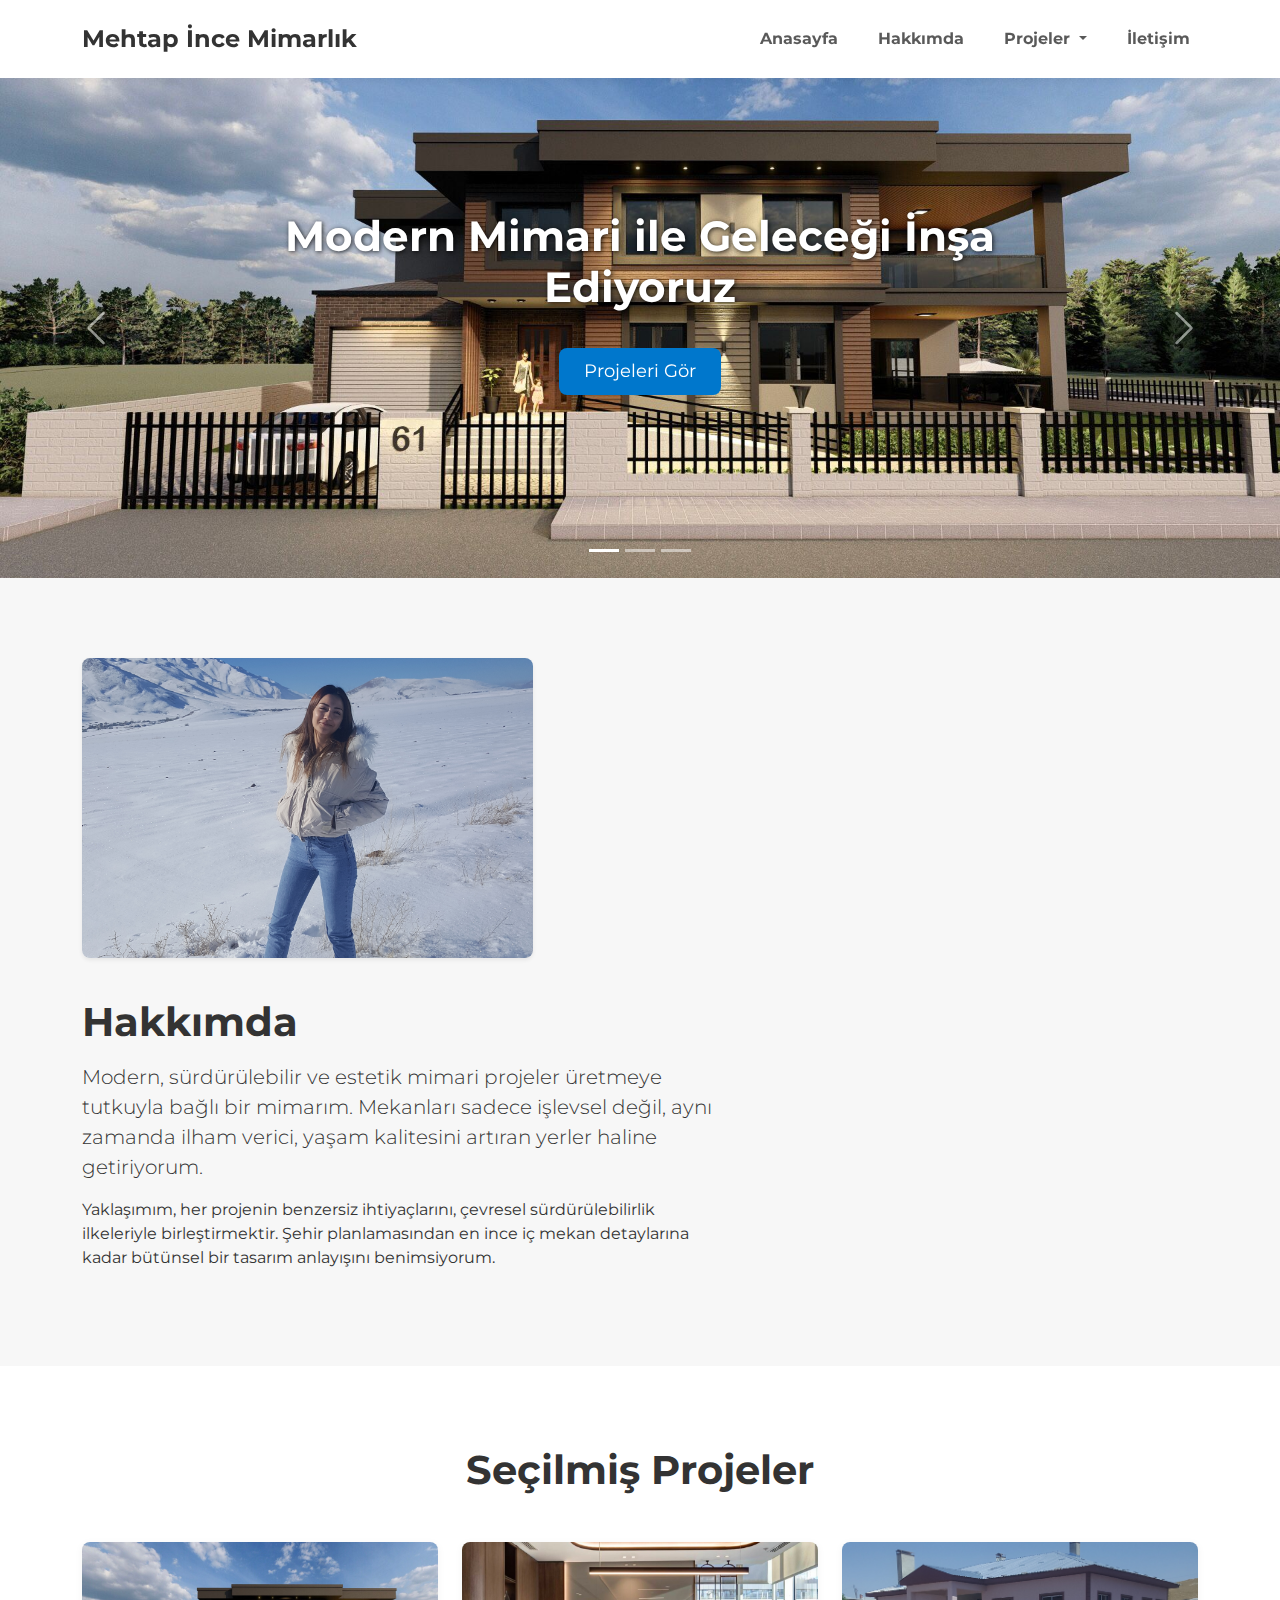
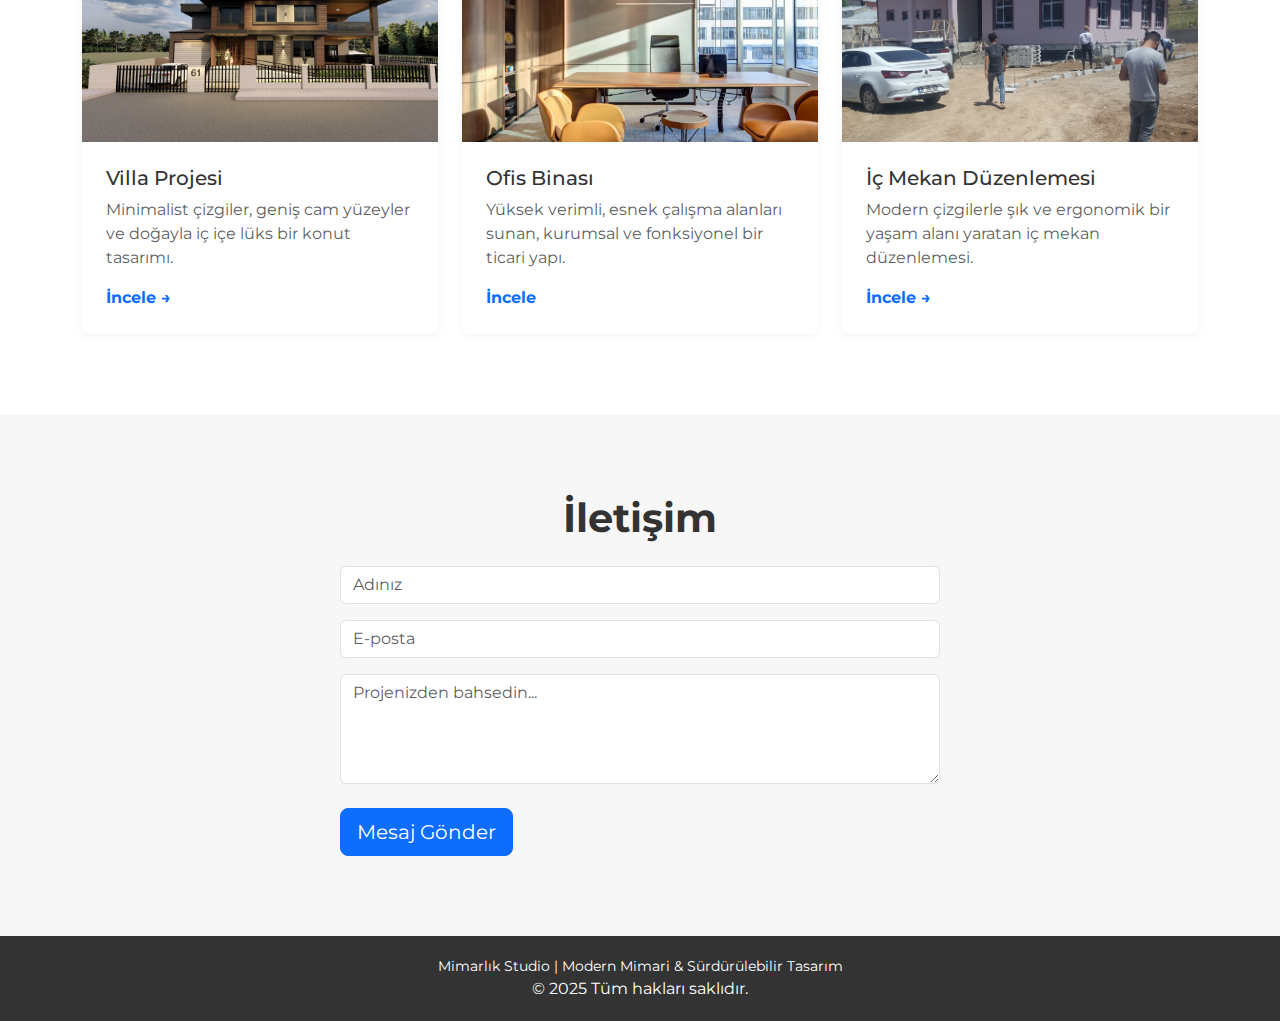
<file: index.html>
<!DOCTYPE html>
<html lang="tr">
<head>
  <meta charset="UTF-8" />
  <meta name="viewport" content="width=device-width, initial-scale=1.0" />
  <title>Mimarlık Portföyü</title>
  
  <link href="https://cdn.jsdelivr.net/npm/bootstrap@5.3.3/dist/css/bootstrap.min.css" rel="stylesheet" integrity="sha384-QWTKZyjpPEjISv5WaRU9OFeRpok6YctnYmDr5pNlyT2bRjXh0JMhjY6hW+ALEwIH" crossorigin="anonymous">
  
  <link href="https://fonts.googleapis.com/css2?family=Montserrat:wght@400;600;700&display=swap" rel="stylesheet">
  
  <style>
    /* 1. Global Stil ve Font */
    body {
      font-family: 'Montserrat', sans-serif;
      background: #f7f7f7;
      color: #333;
      scroll-behavior: smooth;
    }

    /* 2. Navbar Özelleştirme */
    .navbar {
      box-shadow: 0 2px 10px rgba(0,0,0,0.05);
      z-index: 1020; 
    }
    
    .nav-link:hover {
      color: #0077cc !important; /* Mavi vurgu */
    }
    
    .navbar-brand {
        color: #333 !important;
    }
    
    .dropdown-menu {
        border: none;
        box-shadow: 0 4px 12px rgba(0,0,0,0.1);
    }
    .dropdown-item:hover {
        background-color: #f0f0f0;
        color: #0077cc;
    }

        /* 3. HERO / SLIDER (Bootstrap Carousel için özel stil) */
    .carousel-item {
        height: 500px;
        background-size: cover;
        background-position: center;
        position: relative;
    }
    
    /* GÜNCELLENMİŞ SLIDER KUTUSU (CAPTION) - Arka plan rengi kaldırıldı */
    .carousel-caption {
        background-color: transparent; /* Burası değiştirildi: Şeffaf yaptık */
        padding: 0; /* İç boşlukları kaldırdık */
        border-radius: 0; /* Köşe yuvarlatmayı kaldırdık */
        
        /* Konumlandırma önceki gibi kalsın */
        left: 50%;
        transform: translateX(-50%); 
        bottom: 5%; 
        top: auto; 
        
        /* Genişlik ayarı */
        width: 85%;      
        max-width: 900px; 
    }

    .carousel-caption h1 {
        font-size: 42px;
        font-weight: 700;
        margin-bottom: 20px;
        color: white;
        text-shadow: 1px 1px 5px rgba(0,0,0,0.8); /* Metin gölgesini güçlendirdik */
    }

    .carousel-caption .btn-primary {
        background: #0077cc;
        border: none;
        transition: 0.3s;
        padding: 10px 25px;
        font-size: 1.1rem;
    }

    .carousel-caption .btn-primary:hover {
        background: #005fa3;
    }
    
    /* Carousel oklarının rengi */
    .carousel-control-prev-icon,
    .carousel-control-next-icon {
        background-color: rgba(0, 0, 0, 0.6); 
        border-radius: 50%;
        padding: 20px;
    }

    /* 4. Bölüm Düzeni (Section Layout) */
    .about, .projects, .contact {
        padding: 80px 0;
    }
    
    /* 5. Hakkımda Bölümü */
    .about-content {
        gap: 40px;
    }

    .about img {
      border-radius: 8px;
      /* YENİ BOYUTLAR BURADA */
      width: 500px;
      height: 300px;
      /* YENİ BOYUTLAR BİTTİ */
      object-fit: cover; /* Görselin boyutlara orantılı sığmasını sağlar */
    }

    /* 6. Projeler Kartları */
    .project-card {
      background: #fff;
      border-radius: 8px;
      overflow: hidden;
      box-shadow: 0 2px 8px rgba(0,0,0,0.05);
      transition: 0.3s;
      height: 100%;
    }

    .project-card:hover {
      transform: translateY(-5px);
      box-shadow: 0 4px 12px rgba(0,0,0,0.1);
    }
    
    .project-card img {
      width: 100%;
      height: 200px;
      object-fit: cover;
    }

    /* 7. Footer */
    footer {
        text-align: center;
        padding: 20px;
        background: #333;
        color: white;
        font-size: 14px;
    }

    /* 8. Mobil Düzenlemeler */
    @media (max-width: 768px) {
      .carousel-caption h1 {
        font-size: 28px;
        margin-bottom: 10px;
      }
      .carousel-caption {
          padding: 15px;
          width: 95%; 
          max-width: none; 
      }
      .about img {
          margin-bottom: 20px;
      }
      .about, .projects, .contact {
          padding: 40px 0;
      }
    }

  </style>
</head>
<body>

 <header>
  <nav class="navbar navbar-expand-lg navbar-light bg-white sticky-top py-3">
    <div class="container-lg">
      <a class="navbar-brand fw-bold fs-4" href="#">Mehtap İnce Mimarlık</a>
      
      <button class="navbar-toggler" type="button" data-bs-toggle="collapse" data-bs-target="#navbarNav" aria-controls="navbarNav" aria-expanded="false" aria-label="Toggle navigation">
        <span class="navbar-toggler-icon"></span>
      </button>

      <div class="collapse navbar-collapse justify-content-end" id="navbarNav">
        <ul class="navbar-nav gap-lg-4">
          <li class="nav-item">
            <a class="nav-link fw-bold" href="#home">Anasayfa</a>
          </li>
          <li class="nav-item">
            <a class="nav-link fw-bold" href="#about">Hakkımda</a>
          </li>
          <li class="nav-item dropdown">
            <a class="nav-link dropdown-toggle fw-bold" href="#" id="navbarDropdown" role="button" data-bs-toggle="dropdown" aria-expanded="false">
              Projeler
            </a>
            <ul class="dropdown-menu" aria-labelledby="navbarDropdown">
              <li><a class="dropdown-item" href="#konut">Konut</a></li>
              <li><a class="dropdown-item" href="#ticari">Ticari</a></li>
              <li><a class="dropdown-item" href="#icmekan">İç Mekan</a></li>
            </ul>
          </li>
          <li class="nav-item">
            <a class="nav-link fw-bold" href="#contact">İletişim</a>
          </li>
        </ul>
      </div>
    </div>
  </nav>
</header>

  <section id="home">
    <div id="heroCarousel" class="carousel slide" data-bs-ride="carousel">
      <div class="carousel-indicators">
        <button type="button" data-bs-target="#heroCarousel" data-bs-slide-to="0" class="active" aria-current="true" aria-label="Slide 1"></button>
        <button type="button" data-bs-target="#heroCarousel" data-bs-slide-to="1" aria-label="Slide 2"></button>
        <button type="button" data-bs-target="#heroCarousel" data-bs-slide-to="2" aria-label="Slide 3"></button>
      </div>
      <div class="carousel-inner">
        <div class="carousel-item active" style="background-image: url('vila2.jpg');">
          <div class="carousel-caption d-flex flex-column align-items-center justify-content-center h-100">
            <h1 class="display-5 fw-bold">Modern Mimari ile Geleceği İnşa Ediyoruz</h1>
            <a href="#projects" class="btn btn-primary btn-lg mt-3">Projeleri Gör</a>
          </div>
        </div>
        
        <div class="carousel-item" style="background-image: url('vila1.jpg');">
          <div class="carousel-caption d-flex flex-column align-items-center justify-content-center h-100">
            <h1 class="display-5 fw-bold">Estetik ve Fonksiyonelliği Buluşturuyoruz</h1>
            <a href="#projects" class="btn btn-primary btn-lg mt-3">Tasarım İlkelerimiz</a>
          </div>
        </div>
 <div class="carousel-item" style="background-image: url('vila3.jpg');">
          <div class="carousel-caption d-flex flex-column align-items-center justify-content-center h-100">
            <h1 class="display-5 fw-bold">Sürdürülebilir Yaklaşımlarla Yaşam Alanları</h1>
            <a href="#contact" class="btn btn-primary btn-lg mt-3">Bizimle İletişime Geçin</a>
          </div>
        </div>
      </div>
      
      <button class="carousel-control-prev" type="button" data-bs-target="#heroCarousel" data-bs-slide="prev">
        <span class="carousel-control-prev-icon" aria-hidden="true"></span>
        <span class="visually-hidden">Previous</span>
      </button>
      <button class="carousel-control-next" type="button" data-bs-target="#heroCarousel" data-bs-slide="next">
        <span class="carousel-control-next-icon" aria-hidden="true"></span>
        <span class="visually-hidden">Next</span>
      </button>
    </div>
  </section>

  <section id="about" class="about">
    <div class="container-lg">
        <div class="row about-content align-items-center">
            <div class="col-md-5 text-center">
              <img src="benim_fotom.jpg" alt="[Mehtap] Mimarlık Portre Fotoğrafı" class="img-fluid shadow-sm" > 
            </div>
            <div class="col-md-7">
              <div class="about-text">
                <h2 class="mb-3 display-6 fw-bold">Hakkımda</h2>
                <p class="lead">Modern, sürdürülebilir ve estetik mimari projeler üretmeye tutkuyla bağlı bir mimarım. Mekanları sadece işlevsel değil, aynı zamanda ilham verici, yaşam kalitesini artıran yerler haline getiriyorum.</p>
                <p>Yaklaşımım, her projenin benzersiz ihtiyaçlarını, çevresel sürdürülebilirlik ilkeleriyle birleştirmektir. Şehir planlamasından en ince iç mekan detaylarına kadar bütünsel bir tasarım anlayışını benimsiyorum.</p>
              </div>
            </div>
        </div>
    </div>
  </section>

  <section id="projects" class="projects bg-white">
    <div class="container-lg">
      <h2 class="text-center mb-5 display-6 fw-bold">Seçilmiş Projeler</h2>
      <div class="row row-cols-1 row-cols-md-3 g-4"> 
        <div class="col">
          <div class="project-card">
            <img src="vila2.jpg" alt="[Adınız] ?modern,house" alt="Villa Projesi" class="img-fluid" />
            <div class="p-4">
              <h3 class="fs-5">Villa Projesi</h3>
              <p class="text-muted">Minimalist çizgiler, geniş cam yüzeyler ve doğayla iç içe lüks bir konut tasarımı.</p>
              <a href="#" class="text-decoration-none text-primary fw-bold">İncele &rarr;</a>
            </div>
          </div>
        </div>
        <div class="col">
          <div class="project-card">
            <img src="ofis.jpg" alt="[Adınız]?office,building" alt="Ofis Binası" class="img-fluid" />
            <div class="p-4">
              <h3 class="fs-5">Ofis Binası</h3>
              <p class="text-muted">Yüksek verimli, esnek çalışma alanları sunan, kurumsal ve fonksiyonel bir ticari yapı.</p>
              <a href="#" class="text-decoration-none text-primary fw-bold">İncele</a>
            </div>
          </div>
        </div>
        <div class="col">
          <div class="project-card">
            <img src="okul.jpg" alt="[Adınız] interior,design" alt="İç Mekan Projesi" class="img-fluid" />
            <div class="p-4">
              <h3 class="fs-5">İç Mekan Düzenlemesi</h3>
              <p class="text-muted">Modern çizgilerle şık ve ergonomik bir yaşam alanı yaratan iç mekan düzenlemesi.</p>
              <a href="#" class="text-decoration-none text-primary fw-bold">İncele &rarr;</a>
            </div>
          </div>
        </div>
      </div>
    </div>
  </section>

  <section id="contact" class="contact">
    <div class="container-lg">
      <h2 class="text-center mb-4 display-6 fw-bold">İletişim</h2>
      <div class="d-flex justify-content-center">
        <form class="w-100" style="max-width: 600px;">
          <div class="mb-3">
            <input type="text" class="form-control" placeholder="Adınız" required />
          </div>
          <div class="mb-3">
            <input type="email" class="form-control" placeholder="E-posta" required />
          </div>
          <div class="mb-4">
            <textarea class="form-control" rows="4" placeholder="Projenizden bahsedin..." required></textarea>
          </div>
          <button type="submit" class="btn btn-primary btn-lg">Mesaj Gönder</button>
        </form>
      </div>
    </div>
  </section>

  <footer>
    <div class="container-fluid">
        <p class="mb-0">Mimarlık Studio | Modern Mimari & Sürdürülebilir Tasarım</p>
        <p class="mb-0 fs-6">© 2025 Tüm hakları saklıdır.</p>
    </div>
  </footer>
  
  <script src="https://cdn.jsdelivr.net/npm/bootstrap@5.3.3/dist/js/bootstrap.bundle.min.js" integrity="sha384-YvpcrYf0tY3lHB60NNkmXc5s9fDVZLESaAA55NDzOxhy9GkcIdslK1eN7N6jIeHz" crossorigin="anonymous"></script>

  <script>
    // Form Gönderme İşlemi
    const form = document.querySelector("form");

    form.addEventListener("submit", function (e) {
      e.preventDefault(); // Sayfa yenilenmesin
      alert("Teşekkürler! Mesajınız alınmıştır.");
      form.reset(); // Formu temizle
    });
  </script>

</body>
</html>
</file>
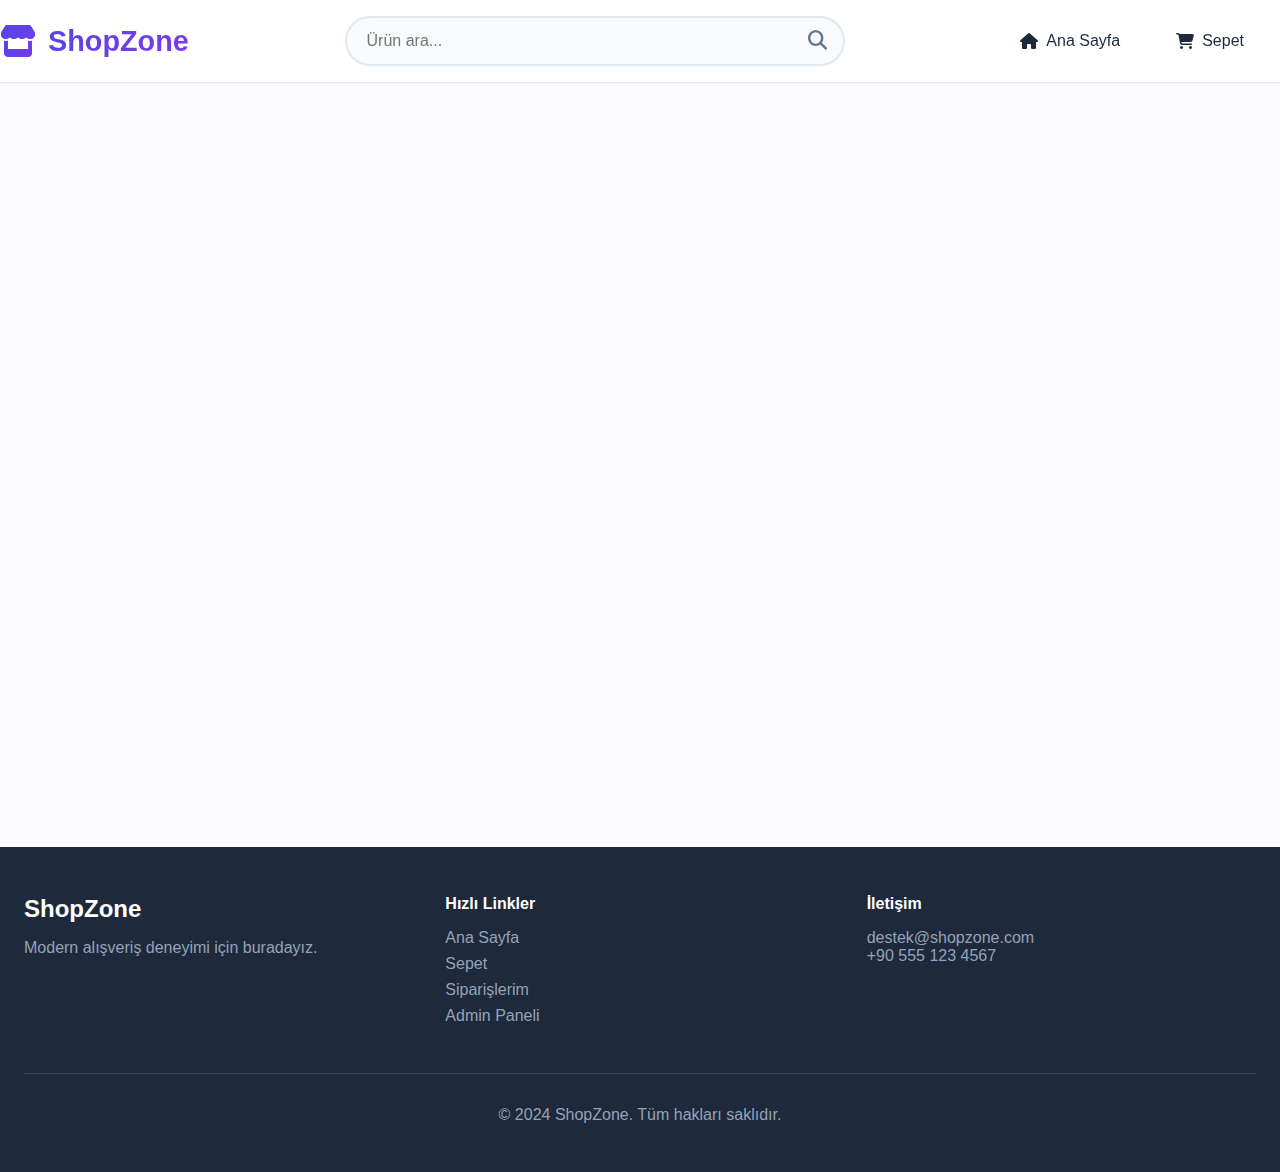
<file: admin.html>
<!DOCTYPE html>
<html lang="tr">
<head>
    <meta charset="UTF-8">
    <meta name="viewport" content="width=device-width, initial-scale=1.0">
    <title>ShopZone - Modern E-Ticaret ve Admin Paneli</title>
    <link rel="stylesheet" href="https://cdnjs.cloudflare.com/ajax/libs/font-awesome/6.4.0/css/all.min.css">
    <style>
        /* === GELİŞTİRİLMİŞ CSS === */
        :root {
            --primary: #4f46e5;
            --primary-dark: #4338ca;
            --secondary: #7c3aed;
            --success: #10b981;
            --danger: #ef4444;
            --warning: #f59e0b;
            --info: #3b82f6;
            --light: #f8fafc;
            --dark: #1e293b;
            --gray: #64748b;
            --border: #e2e8f0;
            --shadow-sm: 0 1px 2px 0 rgba(0, 0, 0, 0.05);
            --shadow: 0 10px 15px -3px rgba(0, 0, 0, 0.1);
            --shadow-lg: 0 20px 25px -5px rgba(0, 0, 0, 0.1);
            --radius: 10px;
            --transition: all 0.3s ease;
        }

        * {
            margin: 0;
            padding: 0;
            box-sizing: border-box;
            font-family: 'Inter', -apple-system, BlinkMacSystemFont, 'Segoe UI', sans-serif;
        }

        body {
            background: linear-gradient(135deg, #667eea 0%, #764ba2 100%);
            min-height: 100vh;
            color: var(--dark);
        }

        #app {
            min-height: 100vh;
            background: rgba(255, 255, 255, 0.98);
            box-shadow: 0 0 50px rgba(0, 0, 0, 0.1);
        }

        /* Container */
        .container {
            max-width: 1400px;
            margin: 0 auto;
            padding: 0 1.5rem;
        }

        /* Header */
        .header {
            background: white;
            backdrop-filter: blur(10px);
            position: sticky;
            top: 0;
            z-index: 1000;
            box-shadow: var(--shadow-sm);
            border-bottom: 1px solid var(--border);
        }

        .header-container {
            display: flex;
            justify-content: space-between;
            align-items: center;
            padding: 1rem 0;
        }

        .logo {
            display: flex;
            align-items: center;
            gap: 0.75rem;
            text-decoration: none;
            font-size: 1.8rem;
            font-weight: 800;
            background: linear-gradient(135deg, var(--primary), var(--secondary));
            -webkit-background-clip: text;
            -webkit-text-fill-color: transparent;
            background-clip: text;
        }

        .logo i {
            font-size: 2rem;
            background: linear-gradient(135deg, var(--primary), var(--secondary));
            -webkit-background-clip: text;
            -webkit-text-fill-color: transparent;
        }

        .search-container {
            flex: 1;
            max-width: 500px;
            margin: 0 2rem;
            position: relative;
        }

        .search-input {
            width: 100%;
            padding: 0.875rem 1.25rem;
            padding-right: 3rem;
            border: 2px solid var(--border);
            border-radius: 50px;
            font-size: 1rem;
            transition: var(--transition);
            background: var(--light);
        }

        .search-input:focus {
            outline: none;
            border-color: var(--primary);
            box-shadow: 0 0 0 3px rgba(79, 70, 229, 0.2);
        }

        .search-button {
            position: absolute;
            right: 10px;
            top: 50%;
            transform: translateY(-50%);
            background: none;
            border: none;
            color: var(--gray);
            cursor: pointer;
            font-size: 1.2rem;
            padding: 0.5rem;
        }

        .nav-links {
            display: flex;
            align-items: center;
            gap: 1rem;
        }

        .nav-link {
            display: flex;
            align-items: center;
            gap: 0.5rem;
            padding: 0.75rem 1.25rem;
            border-radius: 50px;
            text-decoration: none;
            color: var(--dark);
            font-weight: 500;
            transition: var(--transition);
            position: relative;
            white-space: nowrap;
        }

        .nav-link:hover {
            background: var(--light);
            color: var(--primary);
            transform: translateY(-2px);
        }

        .nav-link.active {
            background: linear-gradient(135deg, var(--primary), var(--secondary));
            color: white;
            box-shadow: var(--shadow);
        }

        .badge {
            position: absolute;
            top: -5px;
            right: -5px;
            background: var(--danger);
            color: white;
            font-size: 0.7rem;
            width: 20px;
            height: 20px;
            border-radius: 50%;
            display: flex;
            align-items: center;
            justify-content: center;
            font-weight: 600;
        }

        .user-menu {
            position: relative;
        }

        .user-dropdown {
            position: absolute;
            top: 100%;
            right: 0;
            width: 250px;
            background: white;
            border-radius: var(--radius);
            box-shadow: var(--shadow-lg);
            margin-top: 0.5rem;
            display: none;
            z-index: 1001;
            overflow: hidden;
            border: 1px solid var(--border);
        }

        .user-dropdown.show {
            display: block;
        }

        .user-header {
            padding: 1.5rem;
            background: linear-gradient(135deg, var(--primary), var(--secondary));
            color: white;
        }

        .user-name {
            font-weight: 600;
            font-size: 1.1rem;
            margin-bottom: 0.25rem;
        }

        .user-email {
            opacity: 0.9;
            font-size: 0.9rem;
        }

        .dropdown-item {
            display: flex;
            align-items: center;
            gap: 0.75rem;
            padding: 1rem 1.5rem;
            text-decoration: none;
            color: var(--dark);
            border-bottom: 1px solid var(--border);
            transition: var(--transition);
        }

        .dropdown-item:hover {
            background: var(--light);
            color: var(--primary);
        }

        .dropdown-item i {
            width: 20px;
            text-align: center;
        }

        /* Main Content */
        .main-content {
            padding: 2rem 0;
            min-height: calc(100vh - 200px);
        }

        /* Hero Section */
        .hero-section {
            background: linear-gradient(135deg, rgba(79, 70, 229, 0.1), rgba(124, 58, 237, 0.1));
            border-radius: var(--radius);
            padding: 4rem 3rem;
            margin-bottom: 3rem;
            text-align: center;
            border: 1px solid rgba(79, 70, 229, 0.2);
        }

        .hero-title {
            font-size: 3.5rem;
            font-weight: 800;
            background: linear-gradient(135deg, var(--primary), var(--secondary));
            -webkit-background-clip: text;
            -webkit-text-fill-color: transparent;
            margin-bottom: 1rem;
        }

        .hero-subtitle {
            font-size: 1.25rem;
            color: var(--gray);
            max-width: 600px;
            margin: 0 auto 2rem;
        }

        /* Categories */
        .categories {
            display: flex;
            gap: 1rem;
            margin-bottom: 2rem;
            overflow-x: auto;
            padding: 1rem 0;
            -webkit-overflow-scrolling: touch;
        }

        .category-btn {
            padding: 0.75rem 1.5rem;
            border: 2px solid var(--border);
            border-radius: 50px;
            background: white;
            color: var(--dark);
            font-weight: 500;
            cursor: pointer;
            transition: var(--transition);
            white-space: nowrap;
            flex-shrink: 0;
        }

        .category-btn:hover {
            border-color: var(--primary);
            color: var(--primary);
        }

        .category-btn.active {
            background: linear-gradient(135deg, var(--primary), var(--secondary));
            color: white;
            border-color: transparent;
            box-shadow: var(--shadow);
        }

        /* Product Grid */
        .products-grid {
            display: grid;
            grid-template-columns: repeat(auto-fill, minmax(300px, 1fr));
            gap: 2rem;
        }

        .product-card {
            background: white;
            border-radius: var(--radius);
            overflow: hidden;
            box-shadow: var(--shadow-sm);
            transition: var(--transition);
            border: 1px solid var(--border);
            position: relative;
            display: flex;
            flex-direction: column;
        }

        .product-card:hover {
            transform: translateY(-8px);
            box-shadow: var(--shadow-lg);
            border-color: var(--primary);
        }

        .product-badge {
            position: absolute;
            top: 1rem;
            left: 1rem;
            background: var(--success);
            color: white;
            padding: 0.25rem 0.75rem;
            border-radius: 20px;
            font-size: 0.8rem;
            font-weight: 600;
            z-index: 1;
        }

        .product-image {
            width: 100%;
            height: 200px;
            object-fit: cover;
            transition: var(--transition);
            border-bottom: 1px solid var(--border);
        }

        .product-card:hover .product-image {
            transform: scale(1.05);
        }

        .product-content {
            padding: 1.25rem 1.5rem;
            flex-grow: 1;
            display: flex;
            flex-direction: column;
        }

        .product-title {
            font-size: 1.25rem;
            font-weight: 600;
            margin-bottom: 0.5rem;
            color: var(--dark);
        }

        .product-description {
            color: var(--gray);
            font-size: 0.9rem;
            margin-bottom: 0.75rem;
            line-height: 1.4;
            overflow: hidden;
            display: -webkit-box;
            -webkit-line-clamp: 2;
            -webkit-box-orient: vertical;
        }

        .product-footer {
            display: flex;
            justify-content: space-between;
            align-items: center;
            margin-top: auto;
            padding-top: 1rem;
            border-top: 1px dashed var(--border);
        }

        .product-price {
            font-size: 1.5rem;
            font-weight: 700;
            background: linear-gradient(135deg, var(--primary), var(--secondary));
            -webkit-background-clip: text;
            -webkit-text-fill-color: transparent;
        }

        .product-rating {
            display: flex;
            align-items: center;
            gap: 0.25rem;
            color: var(--warning);
            font-size: 0.9rem;
        }

        /* Login Page and Form Elements */
        .login-container {
            max-width: 400px;
            margin: 3rem auto;
        }
        .login-card {
            background: white;
            border-radius: var(--radius);
            box-shadow: var(--shadow-lg);
            overflow: hidden;
        }
        .login-header {
             padding: 2rem;
             background: var(--light);
             border-bottom: 1px solid var(--border);
             text-align: center;
        }
        .login-body {
            padding: 2rem;
        }
        .form-group {
            margin-bottom: 1.5rem;
        }
        .form-label {
            display: block;
            margin-bottom: 0.5rem;
            font-weight: 500;
            color: var(--dark);
        }
        .form-control {
            width: 100%;
            padding: 0.875rem 1rem;
            border: 2px solid var(--border);
            border-radius: var(--radius);
            font-size: 1rem;
            transition: var(--transition);
            background: var(--light);
        }
        .btn {
            display: inline-flex;
            align-items: center;
            justify-content: center;
            gap: 0.5rem;
            padding: 0.75rem 1.5rem;
            border: none;
            border-radius: var(--radius);
            cursor: pointer;
            font-weight: 600;
            transition: var(--transition);
            text-decoration: none;
            font-size: 1rem;
        }
        .btn-primary {
            background: var(--primary);
            color: white;
        }
        .btn-primary:hover {
            background: var(--primary-dark);
            transform: translateY(-1px);
        }
        .btn-danger {
            background: var(--danger);
            color: white;
        }
        .btn-danger:hover {
            background: #c93030;
            transform: translateY(-1px);
        }
        .btn-info {
            background: var(--info);
            color: white;
        }
        .btn-info:hover {
            background: #3669b3;
            transform: translateY(-1px);
        }
        .btn-success {
            background: var(--success);
            color: white;
        }
        .btn-success:hover {
            background: #0d9469;
            transform: translateY(-1px);
        }
        .btn-outline {
            background: white;
            border: 2px solid var(--primary);
            color: var(--primary);
        }
        .btn-outline:hover {
            background: var(--primary);
            color: white;
        }
        .btn-block {
            width: 100%;
        }
        /* Cart Page Styles */
        .cart-container {
            display: flex;
            gap: 2rem;
            align-items: flex-start;
        }
        .cart-item {
            display: flex;
            gap: 1.5rem;
            align-items: center;
            padding: 1.5rem;
            background: white;
            border-radius: var(--radius);
            box-shadow: var(--shadow-sm);
            margin-bottom: 1rem;
            flex-grow: 1;
        }
        .cart-item-image {
            width: 80px;
            height: 80px;
            object-fit: cover;
            border-radius: var(--radius);
            flex-shrink: 0;
        }
        .cart-item-details {
            flex-grow: 1;
        }
        .cart-item-title {
            margin: 0 0 0.25rem 0;
        }
        .cart-item-price {
            font-weight: 600;
            color: var(--gray);
            font-size: 0.9rem;
        }
        .cart-item-actions {
            display: flex;
            align-items: center;
            gap: 1.5rem;
            flex-shrink: 0;
            width: 300px;
            justify-content: flex-end;
        }
        .quantity-control {
            display: flex;
            align-items: center;
            border: 1px solid var(--border);
            border-radius: var(--radius);
            overflow: hidden;
        }
        .quantity-btn {
            background: var(--light);
            border: none;
            padding: 0.5rem 1rem;
            cursor: pointer;
            font-size: 1rem;
            font-weight: 600;
            transition: var(--transition);
        }
        .quantity-btn:hover {
            background: var(--border);
        }
        .quantity-value {
            padding: 0.5rem 1rem;
            font-weight: 600;
            background: white;
        }
        .cart-summary {
            width: 350px;
            padding: 1.5rem;
            background: white;
            border-radius: var(--radius);
            box-shadow: var(--shadow);
            border: 1px solid var(--border);
            position: sticky;
            top: 80px;
        }
        .summary-row {
            display: flex;
            justify-content: space-between;
            padding: 0.5rem 0;
            border-bottom: 1px dashed var(--border);
        }
        .summary-row:last-child {
            border-bottom: none;
            font-size: 1.25rem;
            margin-top: 1rem;
            padding-top: 1rem;
            border-top: 2px solid var(--primary);
        }

        /* Modal Styles (Order Details / Product Admin) */
        .modal {
            position: fixed;
            z-index: 2000;
            left: 0;
            top: 0;
            width: 100%;
            height: 100%;
            overflow: auto;
            background-color: rgba(0,0,0,0.4);
            display: none;
            justify-content: center;
            align-items: center;
        }
        .modal.show {
            display: flex;
        }
        .modal-content {
            background-color: white;
            margin: auto;
            padding: 2rem;
            border-radius: var(--radius);
            box-shadow: var(--shadow-lg);
            width: 90%;
            max-width: 800px;
            position: relative;
            animation: slideIn 0.3s ease-out;
        }
        .modal-header {
            display: flex;
            justify-content: space-between;
            align-items: center;
            border-bottom: 1px solid var(--border);
            padding-bottom: 1rem;
            margin-bottom: 1.5rem;
        }
        .modal-header h3 {
            margin: 0;
            font-size: 1.5rem;
            color: var(--primary);
        }
        @keyframes slideIn {
            from { opacity: 0; transform: translateY(-50px); }
            to { opacity: 1; transform: translateY(0); }
        }

        /* Admin Panel CSS (YENİ EKLENTİLER) */
        .admin-page-container {
            display: flex;
            align-items: flex-start;
        }
        .admin-sidebar {
            width: 250px;
            padding: 1.5rem;
            background: white;
            border-radius: var(--radius);
            box-shadow: var(--shadow);
            flex-shrink: 0;
            border: 1px solid var(--border);
            position: sticky;
            top: 80px; /* Header'dan sonra başlaması için */
        }
        .admin-content-area {
            flex-grow: 1;
            padding-left: 2rem;
        }
        
        .admin-nav-item {
            display: block;
            padding: 0.75rem 1rem;
            margin-bottom: 0.5rem;
            border-radius: var(--radius);
            text-decoration: none;
            color: var(--dark);
            font-weight: 500;
            transition: var(--transition);
        }
        .admin-nav-item i {
            width: 20px;
            margin-right: 0.5rem;
        }
        .admin-nav-item:hover {
            background: var(--light);
            color: var(--primary);
        }
        .admin-nav-item.active {
            background: var(--primary);
            color: white;
            box-shadow: var(--shadow-sm);
        }

        .stat-cards-grid {
            display: grid;
            grid-template-columns: repeat(auto-fit, minmax(200px, 1fr));
            gap: 1.5rem;
        }

        .stat-card {
            background: white;
            padding: 1.5rem;
            border-radius: var(--radius);
            box-shadow: var(--shadow-sm);
            border-left: 5px solid var(--primary);
        }

        .product-table, .order-table {
            width: 100%;
            border-collapse: collapse;
            background: white;
            border-radius: var(--radius);
            overflow: hidden;
            box-shadow: var(--shadow-sm);
        }
        .product-table th, .order-table th {
            text-align: left;
            padding: 1rem 1.5rem;
            background: var(--dark);
            color: white;
            font-weight: 600;
            font-size: 0.9rem;
        }
        .product-table td, .order-table td {
            padding: 1rem 1.5rem;
            border-bottom: 1px solid var(--border);
            vertical-align: middle;
        }
        .product-table tr:last-child td, .order-table tr:last-child td {
            border-bottom: none;
        }
        .product-table tr:hover, .order-table tr:hover {
            background: var(--light);
        }
        
        /* Siparişler Sayfası için */
        .order-card {
            background: white;
            border-radius: var(--radius);
            box-shadow: var(--shadow-sm);
            padding: 1.5rem;
            margin-bottom: 1.5rem;
            border-left: 5px solid var(--secondary);
        }
        .order-header {
            display: flex;
            justify-content: space-between;
            align-items: center;
            margin-bottom: 1rem;
            padding-bottom: 0.5rem;
            border-bottom: 1px solid var(--border);
        }
        .order-body {
            display: flex;
            gap: 2rem;
            margin-bottom: 1rem;
            color: var(--gray);
        }
        .order-footer {
            text-align: right;
        }
        .order-status {
            padding: 0.4rem 0.8rem;
            border-radius: 20px;
            font-size: 0.8rem;
            font-weight: 600;
            color: white;
        }
        .status-pending { background: var(--warning); }
        .status-delivered { background: var(--success); }
        .status-cancelled { background: var(--danger); }
        
        .toast {
            position: fixed;
            bottom: 20px;
            left: 50%;
            transform: translateX(-50%);
            background-color: var(--dark);
            color: white;
            padding: 1rem 2rem;
            border-radius: var(--radius);
            box-shadow: var(--shadow-lg);
            opacity: 0;
            transition: opacity 0.3s ease-in-out, transform 0.3s ease-in-out;
            z-index: 3000;
            display: flex;
            align-items: center;
            gap: 1rem;
        }
        .toast.show {
            opacity: 1;
            transform: translate(-50%, -10px);
        }
        .toast.success { background: var(--success); }
        .toast.error { background: var(--danger); }
        .toast.warning { background: var(--warning); }
        .empty-state {
            text-align: center; 
            padding: 5rem 0; 
            border: 1px dashed var(--border); 
            border-radius: var(--radius);
            color: var(--gray);
        }
        .empty-state i {
            font-size: 3rem; 
            margin-bottom: 1rem;
        }

        /* Responsive */
        @media (max-width: 1024px) {
            .admin-page-container {
                flex-direction: column;
            }
            .admin-sidebar {
                width: 100%;
                margin-bottom: 2rem;
                position: static;
            }
            .admin-content-area {
                padding-left: 0;
            }
            .cart-container {
                flex-direction: column;
            }
            .cart-summary {
                width: 100%;
                position: static;
            }
            .cart-item-actions {
                 width: auto;
                 flex-direction: column;
                 align-items: flex-end;
                 gap: 1rem;
            }
            .cart-item {
                flex-wrap: wrap;
            }
            .order-body {
                flex-direction: column;
                gap: 0.5rem;
            }
        }

        @media (max-width: 768px) {
            .header-container {
                flex-direction: column;
                gap: 1rem;
            }
            .search-container {
                margin: 0;
                width: 100%;
            }
            .nav-links {
                flex-wrap: wrap;
                justify-content: center;
            }
            .products-grid {
                grid-template-columns: repeat(auto-fill, minmax(250px, 1fr)); 
                gap: 1rem;
            }
            .product-description {
                -webkit-line-clamp: 1; 
                font-size: 0.85rem;
            }
            .product-price {
                font-size: 1.1rem;
            }
        }

        @media (max-width: 480px) {
            .container {
                padding: 0 1rem;
            }
            .hero-title {
                font-size: 2rem;
            }
            .product-table th, .product-table td, .order-table th, .order-table td {
                padding: 0.75rem 1rem;
                font-size: 0.8rem;
            }
            .product-table th:nth-child(3), .product-table td:nth-child(3), 
            .order-table th:nth-child(2), .order-table td:nth-child(2) {
                display: none;
            }
            .cart-item-actions {
                 align-items: center;
                 width: 100%;
                 justify-content: space-between;
                 flex-direction: row;
            }
            .cart-item-image {
                width: 60px;
                height: 60px;
            }
            .cart-item-actions > div:first-child, .cart-item-actions > div:nth-child(2) {
                order: 1;
            }
            .cart-item-actions > button {
                order: 2;
            }
        }
    </style>
</head>
<body>
    <div id="app">
        <header class="header">
            <div class="container header-container">
                <a href="#home" class="logo" onclick="navigate('home')">
                    <i class="fas fa-store"></i>
                    ShopZone
                </a>
                
                <div class="search-container">
                    <input type="text" class="search-input" placeholder="Ürün ara..." id="searchInput" 
                           onkeyup="handleSearch(event)" value="">
                    <button class="search-button" onclick="performSearch()">
                        <i class="fas fa-search"></i>
                    </button>
                </div>
                
                <nav class="nav-links">
                    <a href="#home" class="nav-link" onclick="navigate('home')">
                        <i class="fas fa-home"></i>
                        <span>Ana Sayfa</span>
                    </a>
                    
                    <a href="#cart" class="nav-link" onclick="navigate('cart')">
                        <i class="fas fa-shopping-cart"></i>
                        <span>Sepet</span>
                        <span class="badge" id="cartBadge" style="display: none;">0</span>
                    </a>
                    
                    <div class="user-menu" id="userMenu">
                        </div>
                </nav>
            </div>
        </header>

        <main class="container main-content">
            <div id="loading" class="loading" style="text-align: center; padding: 5rem 0; display: none;">
                <i class="fas fa-spinner fa-spin" style="font-size: 3rem; color: var(--primary);"></i>
                <p style="margin-top: 1rem; font-size: 1.2rem;">Yükleniyor...</p>
            </div>
            
            <div id="content">
                </div>
        </main>

        <footer style="background: var(--dark); color: white; padding: 3rem 0; margin-top: 4rem;">
            <div class="container">
                <div style="display: grid; grid-template-columns: repeat(auto-fit, minmax(250px, 1fr)); gap: 2rem;">
                    <div>
                        <h3 style="margin-bottom: 1rem; font-size: 1.5rem;">ShopZone</h3>
                        <p style="color: #94a3b8;">Modern alışveriş deneyimi için buradayız.</p>
                    </div>
                    <div>
                        <h4 style="margin-bottom: 1rem;">Hızlı Linkler</h4>
                        <div style="display: flex; flex-direction: column; gap: 0.5rem;">
                            <a href="#home" onclick="navigate('home')" style="color: #94a3b8; text-decoration: none;">Ana Sayfa</a>
                            <a href="#cart" onclick="navigate('cart')" style="color: #94a3b8; text-decoration: none;">Sepet</a>
                            <a href="#orders" onclick="navigate('orders')" style="color: #94a3b8; text-decoration: none;">Siparişlerim</a>
                            <a href="#admin" onclick="navigate('admin')" style="color: #94a3b8; text-decoration: none;">Admin Paneli</a>
                        </div>
                    </div>
                    <div>
                        <h4 style="margin-bottom: 1rem;">İletişim</h4>
                        <p style="color: #94a3b8;">destek@shopzone.com</p>
                        <p style="color: #94a3b8;">+90 555 123 4567</p>
                    </div>
                </div>
                <div style="text-align: center; margin-top: 3rem; padding-top: 2rem; border-top: 1px solid #334155; color: #94a3b8;">
                    <p>© 2024 ShopZone. Tüm hakları saklıdır.</p>
                </div>
            </div>
        </footer>

        <div id="toast" class="toast">
            <i class="fas fa-check-circle"></i>
            <span id="toastMessage">İşlem başarılı</span>
        </div>

        <div id="orderModal" class="modal">
            <div class="modal-content">
                <div class="modal-header">
                    <h3>Sipariş Detayları</h3>
                    <button onclick="closeModal()" style="background: none; border: none; font-size: 1.5rem; cursor: pointer; color: var(--gray);">×</button>
                </div>
                <div class="modal-body">
                    <div id="orderDetails"></div>
                </div>
            </div>
        </div>
        
        <div id="productModal" class="modal">
            <div class="modal-content" style="max-width: 600px;">
                <div class="modal-header">
                    <h3 id="productModalTitle">Yeni Ürün Ekle</h3>
                    <button onclick="closeProductModal()" style="background: none; border: none; font-size: 1.5rem; cursor: pointer; color: var(--gray);">×</button>
                </div>
                <div class="modal-body">
                    <form id="productForm">
                        <input type="hidden" id="productId">
                        <div class="form-group">
                            <label class="form-label">Ürün Adı</label>
                            <input type="text" id="productName" class="form-control" required>
                        </div>
                        <div class="form-group">
                            <label class="form-label">Açıklama</label>
                            <textarea id="productDescription" class="form-control" rows="3" required></textarea>
                        </div>
                        <div style="display: grid; grid-template-columns: repeat(2, 1fr); gap: 1rem;">
                            <div class="form-group">
                                <label class="form-label">Fiyat (₺)</label>
                                <input type="number" id="productPrice" class="form-control" min="1" step="0.01" required>
                            </div>
                            <div class="form-group">
                                <label class="form-label">Stok</label>
                                <input type="number" id="productStock" class="form-control" min="0" required>
                            </div>
                        </div>
                        <div style="display: grid; grid-template-columns: repeat(2, 1fr); gap: 1rem;">
                            <div class="form-group">
                                <label class="form-label">Kategori</label>
                                <select id="productCategory" class="form-control" required>
                                    <option value="Telefon">Telefon</option>
                                    <option value="Bilgisayar">Bilgisayar</option>
                                    <option value="Tablet">Tablet</option>
                                    <option value="Kulaklık">Kulaklık</option>
                                    <option value="Saat">Saat</option>
                                    <option value="Konsol">Konsol</option>
                                </select>
                            </div>
                            <div class="form-group">
                                <label class="form-label">Görsel URL</label>
                                <input type="url" id="productImage" class="form-control" required>
                            </div>
                        </div>
                        <div class="form-group">
                            <label class="form-label">Puanlama (1.0 - 5.0)</label>
                            <input type="number" id="productRating" class="form-control" min="1" max="5" step="0.1" required>
                        </div>
                        <button type="submit" class="btn btn-primary btn-block" id="productFormSubmitBtn">Kaydet</button>
                    </form>
                </div>
            </div>
        </div>
    </div>

    <script>
        // =============== DÜZELTİLMİŞ JAVASCRIPT KODLARI ===============
        
        // Uygulama durumu
        let appState = {
            user: null,
            cart: [],
            products: [], 
            categories: ['Tümü', 'Telefon', 'Bilgisayar', 'Tablet', 'Kulaklık', 'Saat', 'Konsol'],
            currentCategory: 'Tümü',
            orders: [],
            db: null,
            searchTerm: '',
            filteredProducts: [],
            adminActiveTab: 'dashboard' 
        };

        // IndexedDB sürümü, yeni indeks eklediğinizde bunu artırmalısınız
        const DB_VERSION = 3; 

        // =============== UTILITY FUNCTIONS ===============
        
        function showToast(message, type = 'success') {
            const toast = document.getElementById('toast');
            const toastMessage = document.getElementById('toastMessage');
            const icon = toast.querySelector('i');
            
            toastMessage.textContent = message;
            
            toast.className = 'toast';
            toast.classList.add(type);
            
            if (type === 'error') {
                icon.className = 'fas fa-exclamation-circle';
            } else if (type === 'warning') {
                icon.className = 'fas fa-exclamation-triangle';
            } else {
                icon.className = 'fas fa-check-circle';
            }
            
            toast.classList.add('show');
            
            setTimeout(() => {
                toast.classList.remove('show');
            }, 3000);
        }

        function showLoading() {
            document.getElementById('loading').style.display = 'block';
            document.getElementById('content').style.display = 'none';
        }

        function hideLoading() {
            document.getElementById('loading').style.display = 'none';
            document.getElementById('content').style.display = 'block';
        }

        function formatPrice(price) {
            return new Intl.NumberFormat('tr-TR', {
                style: 'currency',
                currency: 'TRY',
                minimumFractionDigits: 0
            }).format(price);
        }

        function formatDate(dateString) {
            const date = new Date(dateString);
            return date.toLocaleDateString('tr-TR', {
                year: 'numeric',
                month: 'long',
                day: 'numeric',
                hour: '2-digit',
                minute: '2-digit'
            });
        }
        
        function getOrderStatusBadge(status) {
            const statusMap = {
                pending: { text: 'Bekliyor', class: 'status-pending' },
                delivered: { text: 'Teslim Edildi', class: 'status-delivered' },
                cancelled: { text: 'İptal Edildi', class: 'status-cancelled' }
            };
            const { text, class: statusClass } = statusMap[status] || statusMap.pending;
            return `<span class="order-status ${statusClass}">${text}</span>`;
        }

        function openModal() {
            document.getElementById('orderModal').classList.add('show');
        }

        function closeModal() {
            document.getElementById('orderModal').classList.remove('show');
        }

        function openProductModal(productId = null) {
            const modal = document.getElementById('productModal');
            const title = document.getElementById('productModalTitle');
            const form = document.getElementById('productForm');
            
            form.reset();
            document.getElementById('productId').value = '';

            if (productId) {
                const product = appState.products.find(p => p.id === productId);
                if (product) {
                    title.textContent = `Ürünü Düzenle: ${product.name}`;
                    document.getElementById('productId').value = product.id;
                    document.getElementById('productName').value = product.name;
                    document.getElementById('productDescription').value = product.description;
                    document.getElementById('productPrice').value = product.price;
                    document.getElementById('productStock').value = product.stock;
                    document.getElementById('productCategory').value = product.category;
                    document.getElementById('productImage').value = product.image;
                    document.getElementById('productRating').value = product.rating;
                }
            } else {
                title.textContent = 'Yeni Ürün Ekle';
            }
            modal.classList.add('show');
        }

        function closeProductModal() {
            document.getElementById('productModal').classList.remove('show');
        }

        // =============== DATABASE OPERATIONS ===============
        
        function initDatabase() {
            return new Promise((resolve, reject) => {
                if (appState.db) {
                    resolve();
                    return;
                }
                
                const request = indexedDB.open('ShopZoneDB_v2', DB_VERSION); 
                
                request.onerror = (event) => {
                    console.error('Veritabanı açılamadı:', event.target.error);
                    reject('Veritabanı açılamadı');
                };
                
                request.onsuccess = (event) => {
                    appState.db = event.target.result;
                    console.log('✅ Veritabanı bağlantısı başarılı');
                    // Başlangıçta tüm ürünleri çek
                    dbOperation('products', 'getAll').then(products => {
                        appState.products = products;
                        resolve();
                    }).catch(reject);
                };
                
                request.onupgradeneeded = (event) => {
                    const db = event.target.result;
                    
                    // Kullanıcılar
                    if (!db.objectStoreNames.contains('users')) {
                        const usersStore = db.createObjectStore('users', { keyPath: 'email' });
                        usersStore.createIndex('email', 'email', { unique: true });
                        
                        // Demo kullanıcılar
                        usersStore.add({
                            email: 'demo@shopzone.com',
                            password: 'demo123',
                            name: 'Demo Kullanıcı',
                            role: 'user',
                            createdAt: new Date().toISOString()
                        });
                        usersStore.add({
                            email: 'admin@shopzone.com',
                            password: 'admin123',
                            name: 'Admin Kullanıcı',
                            role: 'admin',
                            createdAt: new Date().toISOString()
                        });
                    }
                    // Ürünler
                    if (!db.objectStoreNames.contains('products')) {
                        const productsStore = db.createObjectStore('products', { keyPath: 'id', autoIncrement: true });
                        productsStore.createIndex('category', 'category', { unique: false });
                        
                        // Demo ürünler
                        const demoProducts = [
                            { id: 1, name: 'iPhone 15 Pro', description: 'Yeni nesil iPhone profesyonel modeli', price: 54999, image: 'https://images.unsplash.com/photo-1695048133142-1a20484d2569?w=400&h=300&fit=crop', category: 'Telefon', stock: 15, rating: 4.8 },
                            { id: 2, name: 'MacBook Air M2', description: 'İnce ve hafif dizüstü bilgisayar', price: 35999, image: 'https://images.unsplash.com/photo-1517336714731-489689ef94d8?w=400&h=300&fit=crop', category: 'Bilgisayar', stock: 8, rating: 4.6 },
                            { id: 3, name: 'Samsung Galaxy Tab S9', description: 'Yüksek performanslı Android tablet', price: 18999, image: 'https://images.unsplash.com/photo-1596706037000-8b15d65f5a89?w=400&h=300&fit=crop', category: 'Tablet', stock: 22, rating: 4.5 },
                            { id: 4, name: 'Sony WH-1000XM5', description: 'Endüstri lideri gürültü engelleme kulaklık', price: 9500, image: 'https://images.unsplash.com/photo-1601700688640-59b48c3b7a8a?w=400&h=300&fit=crop', category: 'Kulaklık', stock: 4, rating: 4.9 },
                            { id: 5, name: 'Apple Watch Series 9', description: 'Gelişmiş sağlık ve fitness takibi', price: 14999, image: 'https://images.unsplash.com/photo-1579586337278-3befd40fd17a?w=400&h=300&fit=crop', category: 'Saat', stock: 12, rating: 4.7 },
                            { id: 6, name: 'PlayStation 5 Pro', description: 'Yeni nesil oyun konsolu', price: 29999, image: 'https://images.unsplash.com/photo-1616880007823-ce40776b29d4?w=400&h=300&fit=crop', category: 'Konsol', stock: 0, rating: 4.9 },
                        ];
                        demoProducts.forEach(product => productsStore.add(product));
                    }
                    // Sepet
                    if (!db.objectStoreNames.contains('cart')) {
                        const cartStore = db.createObjectStore('cart', { keyPath: 'id', autoIncrement: true });
                        cartStore.createIndex('userId', 'userId', { unique: false });
                        cartStore.createIndex('productId', 'productId', { unique: false });
                    }
                    // Siparişler (userId index'i eklenmeli)
                    if (!db.objectStoreNames.contains('orders')) {
                        const ordersStore = db.createObjectStore('orders', { keyPath: 'id', autoIncrement: true });
                        ordersStore.createIndex('userId', 'userId', { unique: false });
                    }
                };
            });
        }

        function dbOperation(storeName, operation, data = null, key = null) {
            return new Promise((resolve, reject) => {
                if (!appState.db) {
                    reject('Veritabanı bağlantısı yok');
                    return;
                }
                
                const transactionType = (['get', 'getAll', 'getByIndex'].includes(operation)) ? 'readonly' : 'readwrite';
                const transaction = appState.db.transaction([storeName], transactionType);
                const store = transaction.objectStore(storeName);
                let request;
                
                try {
                    switch(operation) {
                        case 'getAll':
                            request = store.getAll();
                            break;
                        case 'get':
                            request = store.get(key);
                            break;
                        case 'add':
                            request = store.add(data);
                            break;
                        case 'put':
                            request = store.put(data);
                            break;
                        case 'delete':
                            request = store.delete(key);
                            break;
                        case 'clear':
                            request = store.clear();
                            break;
                        case 'getByIndex':
                            const index = store.index(data.indexName);
                            request = index.getAll(data.indexValue);
                            break;
                        default:
                            reject('Geçersiz işlem');
                            return;
                    }
                } catch(e) {
                    reject(`IndexedDB hatası: ${e.message}`);
                    return;
                }

                request.onsuccess = () => resolve(request.result);
                request.onerror = () => reject(request.error);
            });
        }

        // =============== BUSINESS LOGIC FUNCTIONS (Sepet, Sipariş, Arama, Ürün) ===============

        function scrollToProducts() {
            const categoriesDiv = document.querySelector('.categories');
            if (categoriesDiv) {
                categoriesDiv.scrollIntoView({ behavior: 'smooth' });
            }
        }

        function filterByCategory(category) {
            appState.currentCategory = category;
            appState.searchTerm = ''; 
            document.getElementById('searchInput').value = '';
            navigate('home');
        }

        function handleSearch(event) {
            if (event.key === 'Enter') {
                performSearch();
            }
        }

        function performSearch() {
            const term = document.getElementById('searchInput').value.trim().toLowerCase();
            if (term) {
                appState.searchTerm = term;
                appState.currentCategory = 'Tümü'; 
                navigate('home');
            } else {
                clearSearch();
            }
        }

        function clearSearch() {
             appState.searchTerm = '';
             document.getElementById('searchInput').value = '';
             navigate('home');
        }

        async function updateCartCount() {
            if (!appState.user) {
                document.getElementById('cartBadge').style.display = 'none';
                return;
            }
            try {
                const userCart = await dbOperation('cart', 'getByIndex', { indexName: 'userId', indexValue: appState.user.email });
                const count = userCart.reduce((sum, item) => sum + item.quantity, 0);
                
                const badge = document.getElementById('cartBadge');
                badge.textContent = count;
                badge.style.display = count > 0 ? 'flex' : 'none';
            } catch (error) {
                console.error('Sepet sayısını güncelleme hatası:', error);
            }
        }

        async function addToCart(productId) {
            if (!appState.user) {
                showToast('Sepete ürün eklemek için lütfen giriş yapın.', 'warning');
                navigate('login');
                return;
            }
            
            showLoading();
            
            try {
                const product = appState.products.find(p => p.id === productId);
                if (!product || product.stock <= 0) {
                    showToast('Ürün stokta yok veya bulunamadı.', 'error');
                    hideLoading();
                    return;
                }
                
                const userCart = await dbOperation('cart', 'getByIndex', { indexName: 'userId', indexValue: appState.user.email });
                const existingItem = userCart.find(item => item.productId === productId);

                if (existingItem) {
                    const newQuantity = existingItem.quantity + 1;
                    if (newQuantity > product.stock) {
                        showToast(`Stok limiti: ${product.stock}. Daha fazla eklenemedi.`, 'warning');
                        hideLoading();
                        return;
                    }
                    existingItem.quantity = newQuantity;
                    await dbOperation('cart', 'put', existingItem);
                    showToast(`${product.name} sepetinizde güncellendi`, 'success');
                } else {
                    const newItem = { 
                        userId: appState.user.email, 
                        productId: productId, 
                        quantity: 1, 
                        addedAt: new Date().toISOString() 
                    };
                    await dbOperation('cart', 'add', newItem);
                    showToast(`${product.name} sepete eklendi`, 'success');
                }
                
                await updateCartCount();
                if (window.location.hash.slice(1) === 'home') {
                    renderHomePage(); // Stok bilgisini güncellemek için gerekebilir
                }
            } catch (error) {
                console.error('Sepete ekleme hatası:', error);
                showToast('Sepete eklenirken hata oluştu', 'error');
            } finally {
                hideLoading();
            }
        }

        async function updateCartItem(itemId, newQuantity) {
            if (newQuantity <= 0) {
                removeCartItem(itemId);
                return;
            }
            showLoading();
            try {
                const item = await dbOperation('cart', 'get', null, itemId);
                if (!item) {
                    showToast('Sepet öğesi bulunamadı', 'error');
                    hideLoading();
                    return;
                }
                const product = appState.products.find(p => p.id === item.productId);
                if (newQuantity > product.stock) {
                    showToast(`Stok limiti: ${product.stock}. Daha fazla eklenemedi.`, 'warning');
                    hideLoading();
                    return;
                }
                item.quantity = newQuantity;
                await dbOperation('cart', 'put', item);
                await updateCartCount();
                renderCartPage();
            } catch (error) {
                console.error('Sepet güncelleme hatası:', error);
                showToast('Sepet güncellenirken hata oluştu', 'error');
            } finally {
                hideLoading();
            }
        }

        async function removeCartItem(itemId) {
            if (!confirm('Bu ürünü sepetten kaldırmak istediğinize emin misiniz?')) return;
            showLoading();
            try {
                await dbOperation('cart', 'delete', null, itemId);
                await updateCartCount();
                showToast('Ürün sepetten kaldırıldı', 'success');
                renderCartPage();
            } catch (error) {
                console.error('Sepetten kaldırma hatası:', error);
                showToast('Ürün kaldırılırken hata oluştu', 'error');
            } finally {
                hideLoading();
            }
        }

        async function clearCart() {
            if (!confirm('Sepetinizi tamamen boşaltmak istediğinize emin misiniz?')) return;
            showLoading();
            try {
                const userCart = await dbOperation('cart', 'getByIndex', { indexName: 'userId', indexValue: appState.user.email });
                
                // Kullanıcının sepetindeki tüm öğeleri sil
                for (const item of userCart) {
                    await dbOperation('cart', 'delete', null, item.id);
                }

                await updateCartCount();
                showToast('Sepetiniz başarıyla boşaltıldı', 'success');
                renderCartPage();
            } catch (error) {
                console.error('Sepet boşaltma hatası:', error);
                showToast('Sepet boşaltılırken hata oluştu', 'error');
            } finally {
                hideLoading();
            }
        }
        
        async function completeOrder() {
            if (!appState.user) {
                showToast('Sipariş vermek için giriş yapmalısınız', 'error');
                navigate('login');
                return;
            }
            
            showLoading();
            
            try {
                const userCart = await dbOperation('cart', 'getByIndex', { indexName: 'userId', indexValue: appState.user.email });
                
                if (userCart.length === 0) {
                    showToast('Sepetiniz boş. Sipariş oluşturulamaz.', 'warning');
                    hideLoading();
                    return;
                }
                
                let orderTotal = 0;
                const orderDetails = [];
                const productsToUpdate = [];

                for (const item of userCart) {
                    const product = appState.products.find(p => p.id === item.productId);
                    if (!product) continue;
                    
                    // Stok kontrolü
                    if (item.quantity > product.stock) {
                        showToast(`${product.name} için yeterli stok yok. Maksimum: ${product.stock}`, 'error');
                        hideLoading();
                        return; // Stok yetersizse siparişi durdur
                    }

                    orderTotal += product.price * item.quantity;
                    orderDetails.push({
                        id: product.id,
                        name: product.name,
                        price: product.price,
                        quantity: item.quantity,
                        image: product.image
                    });

                    // Stok güncellemesi için listeye ekle
                    productsToUpdate.push({
                        ...product,
                        stock: product.stock - item.quantity
                    });
                }

                const taxRate = 0.18;
                const tax = orderTotal * taxRate;
                const shippingCost = orderTotal > 50000 ? 0 : 49.90;
                const grandTotal = orderTotal + shippingCost + tax;

                const newOrder = {
                    userId: appState.user.email,
                    items: orderDetails,
                    subtotal: orderTotal,
                    tax: tax,
                    shipping: shippingCost,
                    total: grandTotal,
                    status: 'pending', // Yeni sipariş 'Bekliyor' durumunda başlar
                    createdAt: new Date().toISOString()
                };

                // DB İşlemleri: 1. Sipariş Ekle, 2. Ürün Stoklarını Güncelle, 3. Sepeti Boşalt
                await dbOperation('orders', 'add', newOrder);
                
                for (const updatedProduct of productsToUpdate) {
                     await dbOperation('products', 'put', updatedProduct);
                     // Bellekteki ürün listesini de güncelle
                     const index = appState.products.findIndex(p => p.id === updatedProduct.id);
                     if (index > -1) {
                         appState.products[index] = updatedProduct;
                     }
                }
                
                // Sadece kullanıcının sepetini temizle
                for (const item of userCart) {
                    await dbOperation('cart', 'delete', null, item.id);
                }

                await updateCartCount();
                showToast('Siparişiniz başarıyla oluşturuldu! Teşekkür ederiz.', 'success');
                navigate('orders');
            } catch (error) {
                console.error('Sipariş oluşturma hatası:', error);
                showToast(`Sipariş oluşturulurken hata oluştu: ${error.message}`, 'error');
            } finally {
                hideLoading();
            }
        }

        async function viewOrderDetails(orderId) {
            showLoading();
            try {
                const order = await dbOperation('orders', 'get', null, orderId);
                if (!order) {
                    showToast('Sipariş bulunamadı', 'error');
                    hideLoading();
                    return;
                }
                
                const orderDetailsDiv = document.getElementById('orderDetails');
                const itemsHTML = order.items.map(item => `
                    <div style="display: flex; gap: 1rem; margin-bottom: 1rem; border-bottom: 1px dashed var(--border); padding-bottom: 1rem; align-items: center;">
                        <img src="${item.image}" style="width: 60px; height: 60px; object-fit: cover; border-radius: var(--radius);">
                        <div style="flex-grow: 1;">
                            <strong style="font-size: 1.1rem;">${item.name}</strong>
                            <p style="color: var(--gray); margin: 0.25rem 0;">Adet: ${item.quantity} x ${formatPrice(item.price)}</p>
                        </div>
                        <p style="font-weight: 700; font-size: 1.2rem; color: var(--primary);">${formatPrice(item.price * item.quantity)}</p>
                    </div>
                `).join('');

                orderDetailsDiv.innerHTML = `
                    <div style="display: flex; justify-content: space-between; flex-wrap: wrap; margin-bottom: 1.5rem;">
                         <p><strong>Sipariş No:</strong> #${order.id}</p>
                         <p><strong>Tarih:</strong> ${formatDate(order.createdAt)}</p>
                         <p><strong>Durum:</strong> ${getOrderStatusBadge(order.status)}</p>
                    </div>
                    <h4 style="margin-bottom: 1rem; border-bottom: 1px solid var(--border); padding-bottom: 0.5rem;">Ürünler:</h4>
                    ${itemsHTML}
                    <div class="cart-summary" style="width: 100%; position: static; box-shadow: none; margin-top: 1.5rem;">
                        <div class="summary-row"><span>Ara Toplam:</span> <strong>${formatPrice(order.subtotal)}</strong></div>
                        <div class="summary-row"><span>KDV (%18):</span> <strong>+ ${formatPrice(order.tax)}</strong></div>
                        <div class="summary-row"><span>Kargo:</span> <strong>+ ${formatPrice(order.shipping)}</strong></div>
                        <div class="summary-row" style="color: var(--primary);"><span>Genel Toplam:</span> <strong>${formatPrice(order.total)}</strong></div>
                    </div>
                `;
                openModal();
            } catch (error) {
                console.error('Sipariş detayları yükleme hatası:', error);
                showToast('Sipariş detayları yüklenirken hata oluştu', 'error');
            } finally {
                hideLoading();
            }
        }

        // =============== AUTHENTICATION FUNCTIONS (Giriş/Kayıt/Çıkış) ===============

        async function login(email, password) {
            showLoading();
            try {
                const user = await dbOperation('users', 'get', null, email);
                if (!user || user.password !== password) {
                    showToast('Hatalı e-posta veya şifre', 'error');
                    hideLoading();
                    return false;
                }
                appState.user = user;
                localStorage.setItem('shopzone_user', JSON.stringify(user));
                updateUserSection();
                await updateCartCount();
                showToast(`Hoş geldiniz, ${user.name}!`);
                hideLoading();
                return true;
            } catch (error) {
                console.error('Giriş hatası:', error);
                showToast('Giriş sırasında hata oluştu', 'error');
                hideLoading();
                return false;
            }
        }

        async function handleLogin() {
            const email = document.getElementById('loginEmail').value;
            const password = document.getElementById('loginPassword').value;
            if (!email || !password) {
                showToast('Lütfen tüm alanları doldurun', 'error');
                return;
            }
            const success = await login(email, password);
            if (success) {
                navigate('home');
            }
        }

        function logout() {
            if (confirm('Çıkış yapmak istediğinize emin misiniz?')) {
                appState.user = null;
                localStorage.removeItem('shopzone_user');
                updateUserSection();
                showToast('Başarıyla çıkış yapıldı');
                navigate('home');
            }
        }

        function showRegisterForm() {
            const form = document.getElementById('registerForm');
            form.style.display = form.style.display === 'block' ? 'none' : 'block';
        }

        async function register() {
            const name = document.getElementById('registerName').value;
            const email = document.getElementById('registerEmail').value;
            const password = document.getElementById('registerPassword').value;
            if (!name || !email || !password) {
                showToast('Lütfen tüm alanları doldurun', 'error');
                return;
            }
            if (password.length < 6) {
                showToast('Şifre en az 6 karakter olmalıdır', 'error');
                return;
            }
            try {
                showLoading();
                // E-posta kontrolü
                const existingUser = await dbOperation('users', 'get', null, email);
                if (existingUser) {
                    showToast('Bu e-posta adresi zaten kayıtlı', 'error');
                    hideLoading();
                    return;
                }
                const newUser = { email, password, name, role: 'user', createdAt: new Date().toISOString() };
                await dbOperation('users', 'add', newUser);
                showToast('Kayıt başarılı! Lütfen giriş yapın.', 'success');
                document.getElementById('registerForm').style.display = 'none';
                document.getElementById('loginEmail').value = email;
                document.getElementById('loginPassword').value = password;
            } catch (error) {
                console.error('Kayıt hatası:', error);
                showToast('Kayıt sırasında bir hata oluştu', 'error');
            } finally {
                hideLoading();
            }
        }

        function updateUserSection() {
            const userMenu = document.getElementById('userMenu');
            if (appState.user) {
                const isAdmin = appState.user.role === 'admin';
                userMenu.innerHTML = `
                    <a href="#" class="nav-link" onclick="toggleUserDropdown(event)">
                        <i class="fas fa-user-circle"></i>
                        <span>${appState.user.name}</span>
                    </a>
                    <div class="user-dropdown" id="userDropdown">
                        <div class="user-header">
                            <div class="user-name">${appState.user.name}</div>
                            <div class="user-email">${appState.user.email}</div>
                        </div>
                        ${isAdmin ? `
                            <a href="#admin" class="dropdown-item" onclick="navigate('admin')">
                                <i class="fas fa-tools"></i> Admin Paneli
                            </a>
                        ` : ''}
                        <a href="#orders" class="dropdown-item" onclick="navigate('orders')">
                            <i class="fas fa-history"></i> Siparişlerim
                        </a>
                        <a href="#profile" class="dropdown-item" onclick="navigate('profile')">
                            <i class="fas fa-address-card"></i> Profilim
                        </a>
                        <a href="#" class="dropdown-item" onclick="logout()">
                            <i class="fas fa-sign-out-alt"></i> Çıkış Yap
                        </a>
                    </div>
                `;
            } else {
                userMenu.innerHTML = `
                    <a href="#login" class="nav-link" onclick="navigate('login')">
                        <i class="fas fa-sign-in-alt"></i>
                        <span>Giriş Yap</span>
                    </a>
                `;
            }
        }

        function toggleUserDropdown(event) {
            event.preventDefault();
            const dropdown = document.getElementById('userDropdown');
            if (dropdown) {
                dropdown.classList.toggle('show');
            }
        }

        // =============== ADMIN PANEL LOGIC (Yönetim Paneli İşlevleri) ===============

        // Ürün Ekle/Düzenle
        async function handleProductSubmit(event) {
            event.preventDefault();
            showLoading();
            
            const productId = document.getElementById('productId').value;
            const isEditing = !!productId;
            
            const productData = {
                name: document.getElementById('productName').value,
                description: document.getElementById('productDescription').value,
                price: parseFloat(document.getElementById('productPrice').value),
                stock: parseInt(document.getElementById('productStock').value),
                category: document.getElementById('productCategory').value,
                image: document.getElementById('productImage').value,
                rating: parseFloat(document.getElementById('productRating').value)
            };
            
            if (productData.rating < 1 || productData.rating > 5 || productData.stock < 0) {
                showToast('Puanlama 1.0-5.0 arasında, Stok 0 veya üzeri olmalıdır.', 'error');
                hideLoading();
                return;
            }

            try {
                if (isEditing) {
                    productData.id = parseInt(productId);
                    await dbOperation('products', 'put', productData); 
                    // Belleği güncelle
                    const index = appState.products.findIndex(p => p.id === productData.id);
                    if (index > -1) {
                        appState.products[index] = productData;
                    }
                    showToast('Ürün başarıyla güncellendi', 'success');
                } else {
                    // Otomatik artan ID IndexedDB tarafından atanacak
                    const resultId = await dbOperation('products', 'add', productData);
                    productData.id = resultId; // Eklenen ürünün ID'sini al
                    appState.products.push(productData);
                    showToast('Yeni ürün başarıyla eklendi', 'success');
                }
                
                closeProductModal();
                renderAdminPage(false); // Sadece Admin sayfasını tekrar render et
            } catch (error) {
                console.error('Ürün işlemi hatası:', error);
                showToast(`Ürün ${isEditing ? 'güncellenirken' : 'eklenirken'} hata oluştu: ${error.message}`, 'error');
            } finally {
                hideLoading();
            }
        }

        // Ürün Sil
        async function deleteProduct(productId) {
            if (!confirm('Bu ürünü kalıcı olarak silmek istediğinizden emin misiniz?')) return;
            showLoading();
            try {
                await dbOperation('products', 'delete', null, productId); 
                // Belleği güncelle
                appState.products = appState.products.filter(p => p.id !== productId);
                showToast('Ürün başarıyla silindi', 'success');
                renderAdminPage(false);
            } catch (error) {
                console.error('Ürün silme hatası:', error);
                showToast('Ürün silinirken hata oluştu', 'error');
            } finally {
                hideLoading();
            }
        }

        // Sipariş Durumu Güncelle
        async function updateOrderStatus(orderId, newStatus) {
            showLoading();
            try {
                const order = await dbOperation('orders', 'get', null, orderId);
                if (!order) {
                    showToast('Sipariş bulunamadı', 'error');
                    hideLoading();
                    return;
                }
                
                // Eğer yeni durum iptal ise stokları geri ekle
                if (newStatus === 'cancelled' && order.status !== 'cancelled') {
                    for (const item of order.items) {
                        const product = appState.products.find(p => p.id === item.id);
                        if (product) {
                            product.stock += item.quantity;
                            await dbOperation('products', 'put', product);
                             // Bellekteki ürün listesini de güncelle
                            const index = appState.products.findIndex(p => p.id === product.id);
                            if (index > -1) {
                                appState.products[index] = product;
                            }
                        }
                    }
                    showToast(`Sipariş #${orderId} iptal edildi ve ürün stokları geri eklendi.`, 'warning');
                }
                
                // Eğer eski durum iptal ise (ve geri alınıyorsa) stokları tekrar düş. Basit tutmak için bu kontrolü atlıyorum.

                order.status = newStatus;
                await dbOperation('orders', 'put', order);
                
                // Bellekteki sipariş listesini güncelle
                const index = appState.orders.findIndex(o => o.id === orderId);
                if (index > -1) {
                    appState.orders[index].status = newStatus;
                }
                
                showToast(`Sipariş #${orderId} durumu güncellendi: ${newStatus}`, 'success');
                renderAdminPage(false); // Sadece Admin sayfasını tekrar render et
            } catch (error) {
                console.error('Sipariş durumu güncelleme hatası:', error);
                showToast('Sipariş durumu güncellenirken hata oluştu', 'error');
            } finally {
                hideLoading();
            }
        }

        // Admin Dashboard İçeriği
        async function renderAdminDashboard() {
            const allUsers = await dbOperation('users', 'getAll');
            const totalUsers = allUsers.length;
            const totalProducts = appState.products.length;
            
            const totalOrders = appState.orders.length;
            const pendingOrders = appState.orders.filter(o => o.status === 'pending').length;
            const deliveredOrders = appState.orders.filter(o => o.status === 'delivered');
            
            const totalSales = deliveredOrders.reduce((sum, o) => sum + o.total, 0);

            return `
                <h2 style="font-size: 2rem; margin-bottom: 1.5rem; color: var(--dark);">Genel Bakış (Dashboard)</h2>
                <div class="stat-cards-grid">
                    <div class="stat-card" style="border-left-color: var(--primary);">
                        <div style="font-size: 0.9rem; color: var(--gray);">Toplam Ciro (Teslim Edilen)</div>
                        <div style="font-size: 1.8rem; font-weight: 700; color: var(--primary);">${formatPrice(totalSales)}</div>
                    </div>
                    <div class="stat-card" style="border-left-color: var(--info);">
                        <div style="font-size: 0.9rem; color: var(--gray);">Toplam Sipariş</div>
                        <div style="font-size: 1.8rem; font-weight: 700; color: var(--info);">${totalOrders}</div>
                    </div>
                    <div class="stat-card" style="border-left-color: var(--danger);">
                        <div style="font-size: 0.9rem; color: var(--gray);">Bekleyen Sipariş</div>
                        <div style="font-size: 1.8rem; font-weight: 700; color: var(--danger);">${pendingOrders}</div>
                    </div>
                    <div class="stat-card" style="border-left-color: var(--success);">
                        <div style="font-size: 0.9rem; color: var(--gray);">Ürün Sayısı</div>
                        <div style="font-size: 1.8rem; font-weight: 700; color: var(--success);">${totalProducts}</div>
                    </div>
                </div>

                <h3 style="margin-top: 3rem; margin-bottom: 1.5rem;">Kullanıcılar ve Sistem Bilgileri</h3>
                <div class="stat-cards-grid">
                    <div class="stat-card" style="border-left-color: var(--secondary);">
                         <div style="font-size: 0.9rem; color: var(--gray);">Kayıtlı Kullanıcı</div>
                         <div style="font-size: 1.8rem; font-weight: 700; color: var(--secondary);">${totalUsers}</div>
                    </div>
                    <div class="stat-card" style="border-left-color: var(--warning);">
                         <div style="font-size: 0.9rem; color: var(--gray);">Sistem Versiyonu</div>
                         <div style="font-size: 1.8rem; font-weight: 700; color: var(--warning);">v${DB_VERSION}.0</div>
                    </div>
                </div>
            `;
        }

        // Admin Ürünler İçeriği
        async function renderAdminProducts() {
            const allProducts = appState.products.sort((a, b) => a.id - b.id);
            const productTableHTML = `
                <div style="display: flex; justify-content: space-between; align-items: center; margin-bottom: 1.5rem;">
                    <h2 style="font-size: 2rem; color: var(--dark);">Ürün Yönetimi</h2>
                    <button class="btn btn-primary" onclick="openProductModal()">
                        <i class="fas fa-plus"></i> Yeni Ürün Ekle
                    </button>
                </div>
                ${allProducts.length === 0 ? `
                    <div class="empty-state">
                        <i class="fas fa-boxes"></i>
                        <h3>Henüz ürün bulunmuyor</h3>
                    </div>
                ` : `
                <div style="overflow-x: auto;">
                    <table class="product-table">
                        <thead>
                            <tr>
                                <th>ID</th>
                                <th>Ürün Adı</th>
                                <th>Kategori</th>
                                <th>Fiyat</th>
                                <th>Stok</th>
                                <th>Puan</th>
                                <th>İşlemler</th>
                            </tr>
                        </thead>
                        <tbody>
                            ${allProducts.map(p => `
                                <tr>
                                    <td>#${p.id}</td>
                                    <td style="font-weight: 600;">${p.name}</td>
                                    <td>${p.category}</td>
                                    <td>${formatPrice(p.price)}</td>
                                    <td><span style="font-weight: 600; color: ${p.stock < 10 ? 'var(--danger)' : 'var(--success)'};">${p.stock}</span></td>
                                    <td>${p.rating.toFixed(1)} / 5</td>
                                    <td>
                                        <button class="btn btn-info" style="padding: 0.5rem;" onclick="openProductModal(${p.id})">
                                            <i class="fas fa-edit"></i>
                                        </button>
                                        <button class="btn btn-danger" style="padding: 0.5rem;" onclick="deleteProduct(${p.id})">
                                            <i class="fas fa-trash"></i>
                                        </button>
                                    </td>
                                </tr>
                            `).join('')}
                        </tbody>
                    </table>
                </div>
                `}
            `;
            return productTableHTML;
        }

        // Admin Siparişler İçeriği
        async function renderAdminOrders() {
            // En yeni siparişler üstte
            const allOrders = appState.orders.sort((a, b) => new Date(b.createdAt) - new Date(a.createdAt));
            
            return `
                <h2 style="font-size: 2rem; margin-bottom: 1.5rem; color: var(--dark);">Sipariş Yönetimi</h2>
                ${allOrders.length === 0 ? `
                    <div class="empty-state">
                        <i class="fas fa-shopping-bag"></i>
                        <h3>Henüz sipariş bulunmuyor</h3>
                    </div>
                ` : `
                <div style="overflow-x: auto;">
                    <table class="order-table">
                        <thead>
                            <tr>
                                <th>ID</th>
                                <th>Kullanıcı</th>
                                <th>Toplam</th>
                                <th>Durum</th>
                                <th>Tarih</th>
                                <th>İşlemler</th>
                            </tr>
                        </thead>
                        <tbody>
                            ${allOrders.map(o => `
                                <tr>
                                    <td>#${o.id}</td>
                                    <td>${o.userId}</td>
                                    <td style="font-weight: 700; color: var(--primary);">${formatPrice(o.total)}</td>
                                    <td>
                                        <select class="form-control" style="width: 150px; padding: 0.5rem; border-color: var(--border);" onchange="updateOrderStatus(${o.id}, this.value)">
                                            <option value="pending" ${o.status === 'pending' ? 'selected' : ''}>Bekliyor</option>
                                            <option value="delivered" ${o.status === 'delivered' ? 'selected' : ''}>Teslim Edildi</option>
                                            <option value="cancelled" ${o.status === 'cancelled' ? 'selected' : ''}>İptal Edildi</option>
                                        </select>
                                    </td>
                                    <td>${formatDate(o.createdAt)}</td>
                                    <td>
                                        <button class="btn btn-outline" style="padding: 0.5rem; font-size: 0.9rem;" onclick="viewOrderDetails(${o.id})">
                                            <i class="fas fa-eye"></i> Detay
                                        </button>
                                    </td>
                                </tr>
                            `).join('')}
                        </tbody>
                    </table>
                </div>
                `}
            `;
        }

        // Admin Sayfası Yönlendiricisi
        async function renderAdminPage(fetchData = true) {
            if (!appState.user || appState.user.role !== 'admin') {
                showToast('Bu sayfaya erişim yetkiniz yok', 'error');
                navigate('home');
                return;
            }
            showLoading();
            try {
                // Sadece ilk yüklemede/yenilemede verileri çek
                if (fetchData) {
                    appState.orders = await dbOperation('orders', 'getAll');
                }
                
                let contentHTML = '';
                switch(appState.adminActiveTab) {
                    case 'dashboard':
                        contentHTML = await renderAdminDashboard();
                        break;
                    case 'products':
                        contentHTML = await renderAdminProducts();
                        break;
                    case 'orders':
                        contentHTML = await renderAdminOrders();
                        break;
                    default:
                        contentHTML = await renderAdminDashboard();
                }

                document.getElementById('content').innerHTML = `
                    <div style="margin-bottom: 2rem;">
                        <h1 style="font-size: 2.5rem; margin-bottom: 0.5rem;">Admin Paneli</h1>
                        <p style="color: var(--gray);">Sistem genelini yönetin</p>
                    </div>
                    <div class="admin-page-container">
                        <div class="admin-sidebar">
                            <h3 style="margin-bottom: 1rem; color: var(--primary);">Menü</h3>
                            <a href="#" class="admin-nav-item ${appState.adminActiveTab === 'dashboard' ? 'active' : ''}" onclick="setAdminTab('dashboard')">
                                <i class="fas fa-tachometer-alt"></i> Dashboard
                            </a>
                            <a href="#" class="admin-nav-item ${appState.adminActiveTab === 'products' ? 'active' : ''}" onclick="setAdminTab('products')">
                                <i class="fas fa-boxes"></i> Ürünler
                            </a>
                            <a href="#" class="admin-nav-item ${appState.adminActiveTab === 'orders' ? 'active' : ''}" onclick="setAdminTab('orders')">
                                <i class="fas fa-clipboard-list"></i> Siparişler
                            </a>
                        </div>
                        <div class="admin-content-area">
                            ${contentHTML}
                        </div>
                    </div>
                `;
            } catch (error) {
                console.error('Admin sayfası yüklenirken hata:', error);
                document.getElementById('content').innerHTML = `
                     <div class="empty-state">
                        <i class="fas fa-exclamation-triangle"></i>
                        <h3>Admin Paneli yüklenirken bir hata oluştu.</h3>
                        <p>${error.message}</p>
                    </div>
                `;
            } finally {
                hideLoading();
            }
        }

        // Admin Tab Değiştirme
        function setAdminTab(tab) {
            appState.adminActiveTab = tab;
            // Veri çekmeden (false) sayfayı yeniden render et
            renderAdminPage(false); 
        }

        // =============== PAGE RENDERING FUNCTIONS ===============

        function renderHomePage() {
            showLoading();
            
            // Filtreleme ve Arama Mantığı
            let filteredProducts = appState.products;

            if (appState.currentCategory !== 'Tümü') {
                filteredProducts = filteredProducts.filter(p => p.category === appState.currentCategory);
            }

            if (appState.searchTerm) {
                const searchLower = appState.searchTerm.toLowerCase();
                filteredProducts = filteredProducts.filter(p => 
                    p.name.toLowerCase().includes(searchLower) || 
                    p.description.toLowerCase().includes(searchLower)
                );
            }

            let productsHTML = '';
            
            if (filteredProducts.length === 0) {
                 productsHTML = `
                     <div class="empty-state">
                        <i class="fas fa-box-open"></i>
                        <h3>Ürün bulunamadı</h3>
                        <p>Filtrelerinizi veya arama teriminizi değiştirin.</p>
                    </div>
                 `;
            } else {
                productsHTML = filteredProducts.map(product => `
                    <div class="product-card">
                        ${product.stock < 5 && product.stock > 0 ? `<div class="product-badge">Son ${product.stock} Ürün</div>` : ''}
                        <img src="${product.image}" alt="${product.name}" class="product-image">
                        <div class="product-content">
                            <h3 class="product-title">${product.name}</h3>
                            <p class="product-description">${product.description}</p>
                            <div style="display: flex; align-items: center; justify-content: space-between; margin-bottom: 1rem;">
                                <div class="product-rating">
                                    ${Array(5).fill().map((_, i) => `
                                        <i class="fas fa-star${i < Math.floor(product.rating) ? '' : (i < product.rating ? '-half-alt' : '')}"></i>
                                    `).join('')}
                                    <span style="color: var(--gray); margin-left: 0.5rem;">(${product.rating.toFixed(1)})</span>
                                </div>
                                <div style="color: ${product.stock > 0 ? 'var(--gray)' : 'var(--danger)'}; font-size: 0.9rem; font-weight: 600;"> 
                                    Stok: ${product.stock > 0 ? product.stock : 'Yok'}
                                </div>
                            </div>
                            <div class="product-footer">
                                <div class="product-price">${formatPrice(product.price)}</div>
                                <button class="btn btn-primary" ${product.stock > 0 ? `onclick="addToCart(${product.id})"` : 'disabled'} 
                                        style="${product.stock === 0 ? 'background: var(--gray); cursor: not-allowed;' : ''}">
                                    <i class="fas fa-cart-plus"></i> ${product.stock > 0 ? 'Sepete Ekle' : 'Stokta Yok'}
                                </button>
                            </div>
                        </div>
                    </div>
                `).join('');
            }

            const categoriesHTML = appState.categories.map(category => `
                <button class="category-btn ${category === appState.currentCategory ? 'active' : ''}" onclick="filterByCategory('${category}')">
                    ${category}
                </button>
            `).join('');

            const searchInfo = appState.searchTerm ? `
                <div style="margin-bottom: 1.5rem; padding: 1rem; background: linear-gradient(135deg, rgba(79, 70, 229, 0.1), rgba(124, 58, 237, 0.1)); border-radius: var(--radius);">
                    <strong>Arama:</strong> "${appState.searchTerm}" - ${filteredProducts.length} sonuç bulundu 
                    <button class="btn btn-sm btn-outline" style="margin-left: 1rem; padding: 0.25rem 0.75rem;" onclick="clearSearch()">
                        <i class="fas fa-times"></i> Temizle
                    </button>
                </div>
            ` : '';

            document.getElementById('content').innerHTML = `
                ${appState.searchTerm ? '' : `
                    <section class="hero-section">
                        <h1 class="hero-title">ShopZone'a Hoş Geldiniz</h1>
                        <p class="hero-subtitle">En son teknolojik ürünleri en uygun fiyatlarla keşfedin.</p>
                        <button class="btn btn-primary btn-lg" onclick="scrollToProducts()">
                            <i class="fas fa-search"></i> Ürünleri Keşfet
                        </button>
                    </section>
                `}
                
                ${searchInfo}

                <h2 style="font-size: 2rem; margin-bottom: 1rem;">Kategoriler</h2>
                <div class="categories">
                    ${categoriesHTML}
                </div>

                <div class="products-grid" style="grid-template-columns: repeat(auto-fill, minmax(300px, 1fr));">
                    ${productsHTML}
                </div>
            `;
            
            hideLoading();
        }

        async function renderCartPage() {
            if (!appState.user) {
                showToast('Sepetinizi görmek için giriş yapmalısınız', 'error');
                navigate('login');
                return;
            }
            
            showLoading();

            const userCart = await dbOperation('cart', 'getByIndex', { indexName: 'userId', indexValue: appState.user.email });
            
            let totalPrice = 0;
            let totalItems = 0;

            const cartDetails = userCart.map(item => {
                const product = appState.products.find(p => p.id === item.productId);
                if (!product) return null; // Ürün bulunamazsa atla
                
                let itemTotal = product.price * item.quantity;
                totalPrice += itemTotal;
                totalItems += item.quantity;
                return { id: item.id, item, product, itemTotal }; 
            }).filter(item => item !== null);

            const taxRate = 0.18;
            const tax = totalPrice * taxRate;
            const shippingCost = totalPrice > 50000 ? 0 : 49.90;
            const grandTotal = totalPrice + shippingCost + tax;

            let cartHTML = '';

            if (cartDetails.length === 0) {
                cartHTML = `
                    <div class="empty-state" style="width: 100%;">
                        <i class="fas fa-shopping-cart" style="font-size: 3rem; color: var(--gray); margin-bottom: 1rem;"></i>
                        <h3>Sepetiniz Boş</h3>
                        <p>Alışverişe başlamak için ürün ekleyin</p>
                        <button class="btn btn-primary" style="margin-top: 1.5rem;" onclick="navigate('home')">
                            <i class="fas fa-store"></i> Alışverişe Devam Et
                        </button>
                    </div>
                `;
                document.getElementById('content').innerHTML = `
                    <div style="margin-bottom: 2rem;">
                        <h1 style="font-size: 2.5rem; margin-bottom: 0.5rem;">Sepetim</h1>
                        <p style="color: var(--gray);">0 ürün, 0 adet</p>
                    </div>
                    <div class="cart-container">
                        ${cartHTML}
                    </div>
                `;
            } else {
                let itemsHTML = '';
                for (const item of cartDetails) {
                    itemsHTML += `
                        <div class="cart-item">
                            <img src="${item.product.image}" alt="${item.product.name}" class="cart-item-image">
                            <div class="cart-item-details">
                                <h4 class="cart-item-title">${item.product.name}</h4>
                                <p class="product-description">${item.product.description}</p>
                                <div class="cart-item-price">${formatPrice(item.product.price)}</div>
                                ${item.product.stock < item.item.quantity ? `<p style="color: var(--danger); font-weight: 600; margin-top: 0.5rem;">Stok Azaldı! Max: ${item.product.stock}</p>` : ''}
                            </div>
                            <div class="cart-item-actions">
                                <div class="quantity-control">
                                    <button class="quantity-btn" onclick="updateCartItem(${item.id}, ${item.item.quantity - 1})">-</button>
                                    <span class="quantity-value">${item.item.quantity}</span>
                                    <button class="quantity-btn" onclick="updateCartItem(${item.id}, ${item.item.quantity + 1})" ${item.item.quantity >= item.product.stock ? 'disabled' : ''}>+</button>
                                </div>
                                <div style="font-weight: 700; font-size: 1.25rem;">${formatPrice(item.itemTotal)}</div>
                                <button class="btn btn-danger" onclick="removeCartItem(${item.id})">
                                    <i class="fas fa-trash"></i>
                                </button>
                            </div>
                        </div>
                    `;
                }

                cartHTML = `
                    <div style="flex-grow: 1;">
                        ${itemsHTML}
                        <button class="btn btn-danger" onclick="clearCart()" style="margin-top: 1rem;">
                            <i class="fas fa-trash-alt"></i> Sepeti Boşalt
                        </button>
                    </div>
                    <div class="cart-summary">
                        <h3 style="margin-bottom: 1.5rem; color: var(--primary);">Sipariş Özeti</h3>
                        <div class="summary-row"><span>Ara Toplam (${totalItems} Ürün):</span> <strong>${formatPrice(totalPrice)}</strong></div>
                        <div class="summary-row"><span>KDV (%18):</span> <strong>+ ${formatPrice(tax)}</strong></div>
                        <div class="summary-row"><span>Kargo Ücreti:</span> <strong>+ ${shippingCost === 0 ? 'ÜCRETSİZ' : formatPrice(shippingCost)}</strong></div>
                        <div class="summary-row" style="color: var(--primary);"><span>Genel Toplam:</span> <strong>${formatPrice(grandTotal)}</strong></div>
                        <button class="btn btn-primary btn-block" style="margin-top: 1.5rem;" onclick="completeOrder()">
                            <i class="fas fa-credit-card"></i> Siparişi Tamamla
                        </button>
                    </div>
                `;

                document.getElementById('content').innerHTML = `
                    <div style="margin-bottom: 2rem;">
                        <h1 style="font-size: 2.5rem; margin-bottom: 0.5rem;">Sepetim</h1>
                        <p style="color: var(--gray);">${totalItems} ürün, ${cartDetails.length} farklı ürün</p>
                    </div>
                    <div class="cart-container">
                        ${cartHTML}
                    </div>
                `;
            }

            hideLoading();
        }

        function renderLoginPage() {
            const loginPageHTML = `
                <div class="login-container">
                    <div class="login-card">
                        <div class="login-header">
                            <h2 style="font-size: 2rem; margin-bottom: 0.5rem; color: var(--primary);">Hoş Geldiniz</h2>
                            <p style="color: var(--gray);">Admin panelini test etmek için varsayılan bilgileri kullanabilirsiniz.</p>
                        </div>
                        <div class="login-body">
                            <div class="form-
</file>
